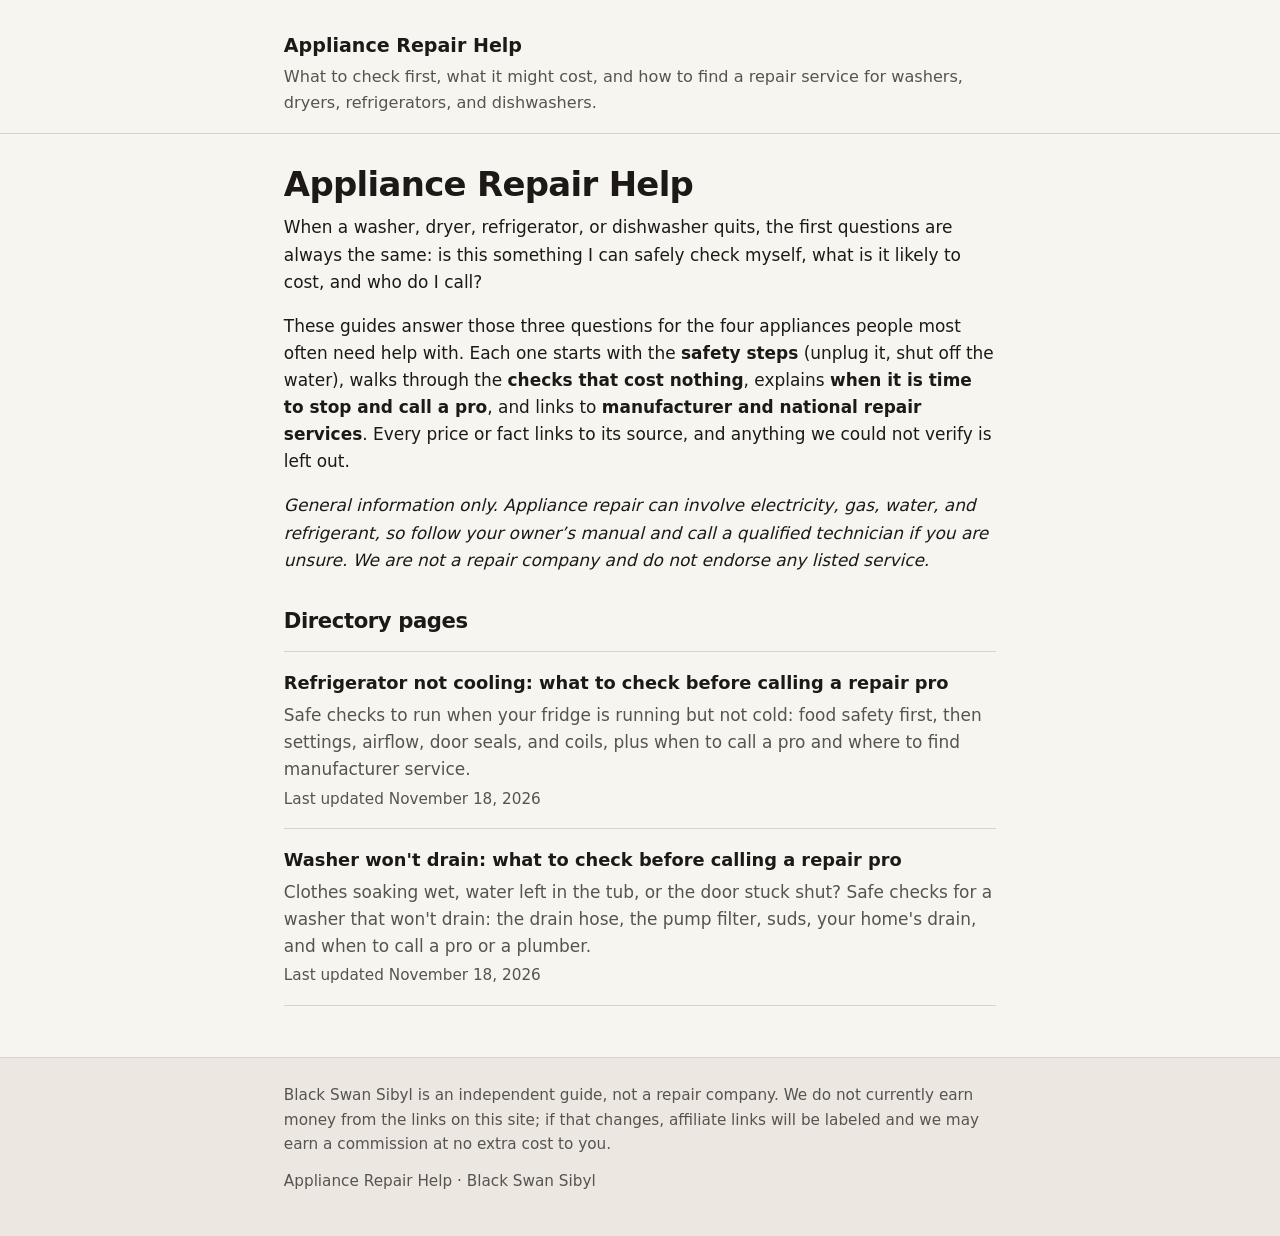
<file: index.html>
<!DOCTYPE html>
<html lang="en">
<head>
  <meta charset="utf-8">
  <meta name="viewport" content="width=device-width, initial-scale=1">
  <title>Appliance Repair Help</title>
  <meta name="description" content="Plain-English troubleshooting guides for washers, dryers, refrigerators, and dishwashers: safe checks you can do yourself, typical causes, when to call a pro, and where to find manufacturer and national repair services.">
  <link rel="canonical" href="https://appliance.christiejustice.com/">
  <link rel="stylesheet" href="/css/style.css">
</head>
<body>
  <a class="skip" href="#main">Skip to content</a>
  <header class="site">
    <div class="wrap">
      <a class="site-name" href="/">Appliance Repair Help</a>
      <p class="tagline">What to check first, what it might cost, and how to find a repair service for washers, dryers, refrigerators, and dishwashers.</p>
    </div>
  </header>
  <main id="main">
    <div class="wrap">
      <h1>Appliance Repair Help</h1>
      <div class="prose">
<p>When a washer, dryer, refrigerator, or dishwasher quits, the first questions are always the same: is this something I can safely check myself, what is it likely to cost, and who do I call?</p>
<p>These guides answer those three questions for the four appliances people most often need help with. Each one starts with the <strong>safety steps</strong> (unplug it, shut off the water), walks through the <strong>checks that cost nothing</strong>, explains <strong>when it is time to stop and call a pro</strong>, and links to <strong>manufacturer and national repair services</strong>. Every price or fact links to its source, and anything we could not verify is left out.</p>
<p><em>General information only. Appliance repair can involve electricity, gas, water, and refrigerant, so follow your owner&rsquo;s manual and call a qualified technician if you are unsure. We are not a repair company and do not endorse any listed service.</em></p>
      </div>
      <h2>Directory pages</h2>
      <ul class="page-list">
        <li>
          <a class="title" href="/refrigerator-not-cooling-what-to-check-before-calling-a-repair-pro/">Refrigerator not cooling: what to check before calling a repair pro</a>
          <p class="desc">Safe checks to run when your fridge is running but not cold: food safety first, then settings, airflow, door seals, and coils, plus when to call a pro and where to find manufacturer service.</p>
          <p class="updated"><time datetime="2026-11-18">Last updated November 18, 2026</time></p>
        </li>
        <li>
          <a class="title" href="/washer-wont-drain-what-to-check-before-calling-a-repair-pro/">Washer won&#x27;t drain: what to check before calling a repair pro</a>
          <p class="desc">Clothes soaking wet, water left in the tub, or the door stuck shut? Safe checks for a washer that won&#x27;t drain: the drain hose, the pump filter, suds, your home&#x27;s drain, and when to call a pro or a plumber.</p>
          <p class="updated"><time datetime="2026-11-18">Last updated November 18, 2026</time></p>
        </li>
      </ul>
    </div>
  </main>
  <footer class="site">
    <div class="wrap">
      <p class="disclosure">Black Swan Sibyl is an independent guide, not a repair company. We do not currently earn money from the links on this site; if that changes, affiliate links will be labeled and we may earn a commission at no extra cost to you.</p>
      <p class="credit">Appliance Repair Help · Black Swan Sibyl</p>
    </div>
  </footer>
</body>
</html>
</file>
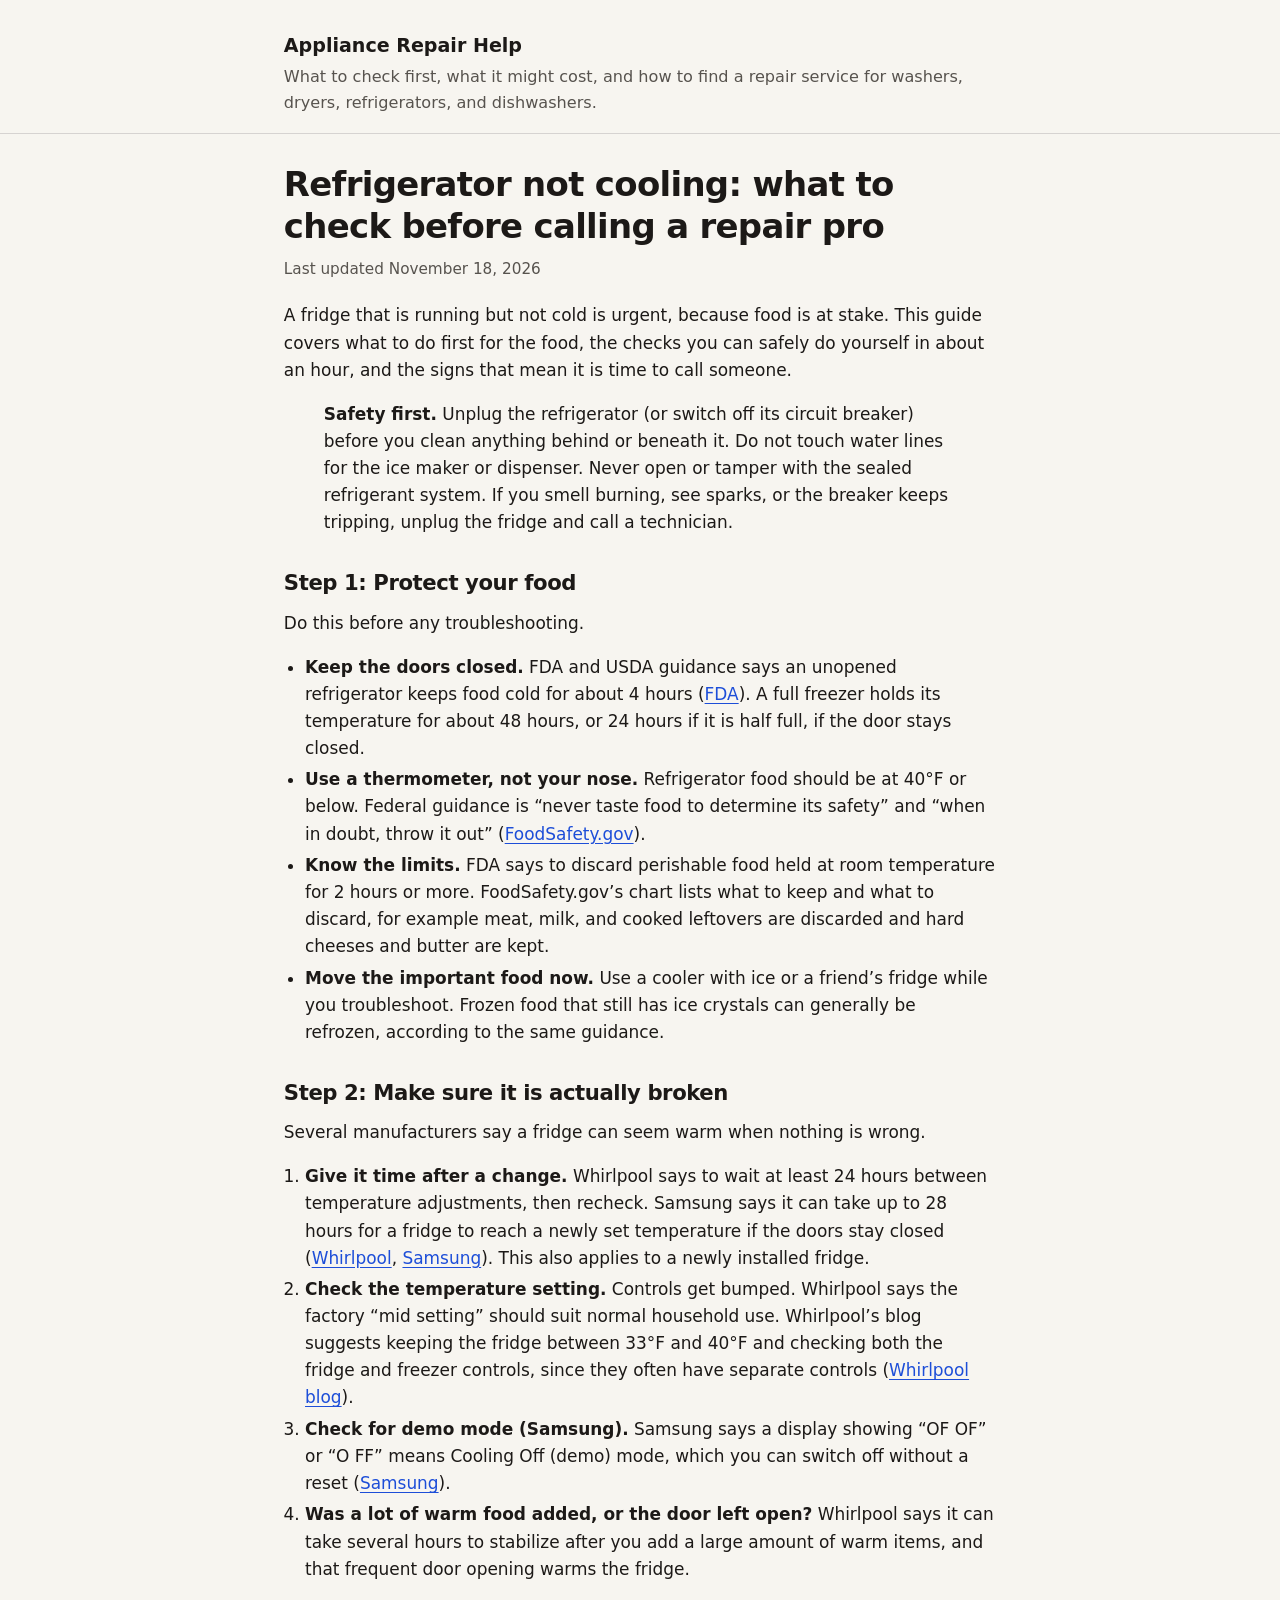
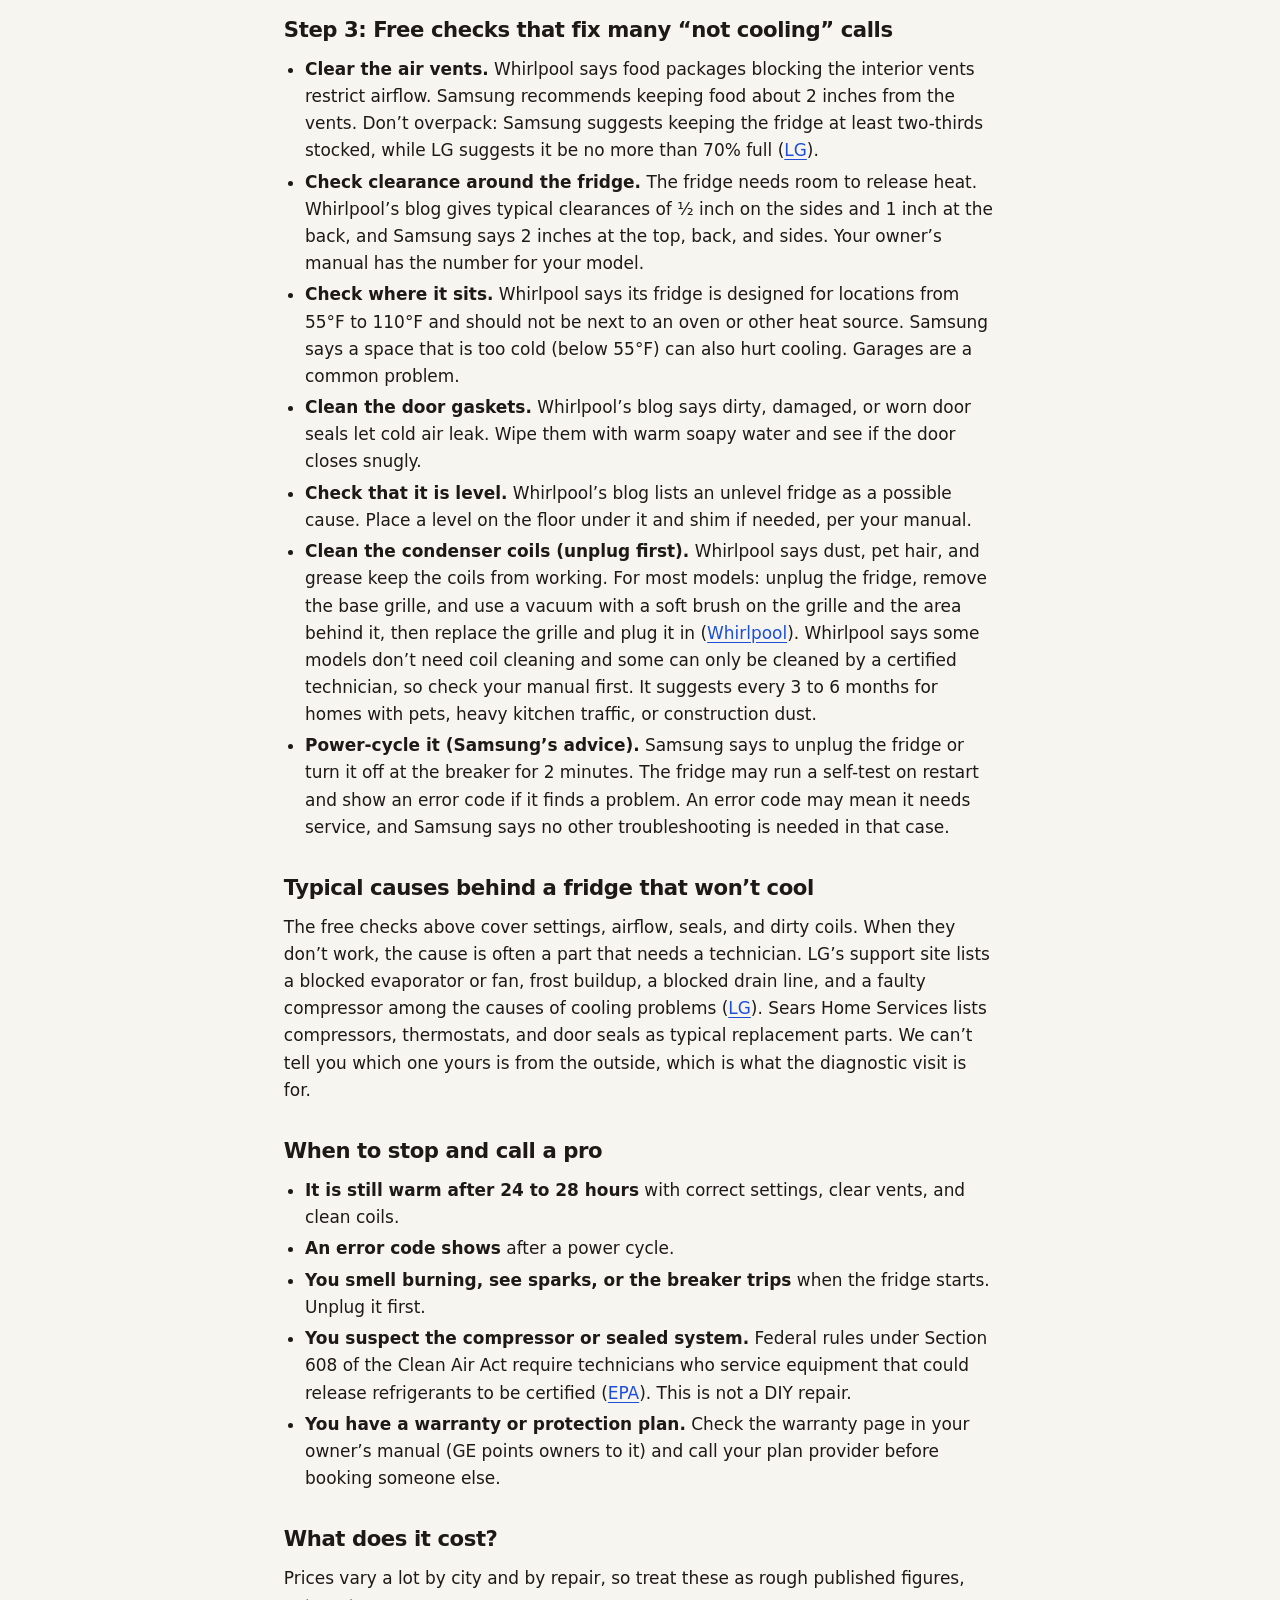
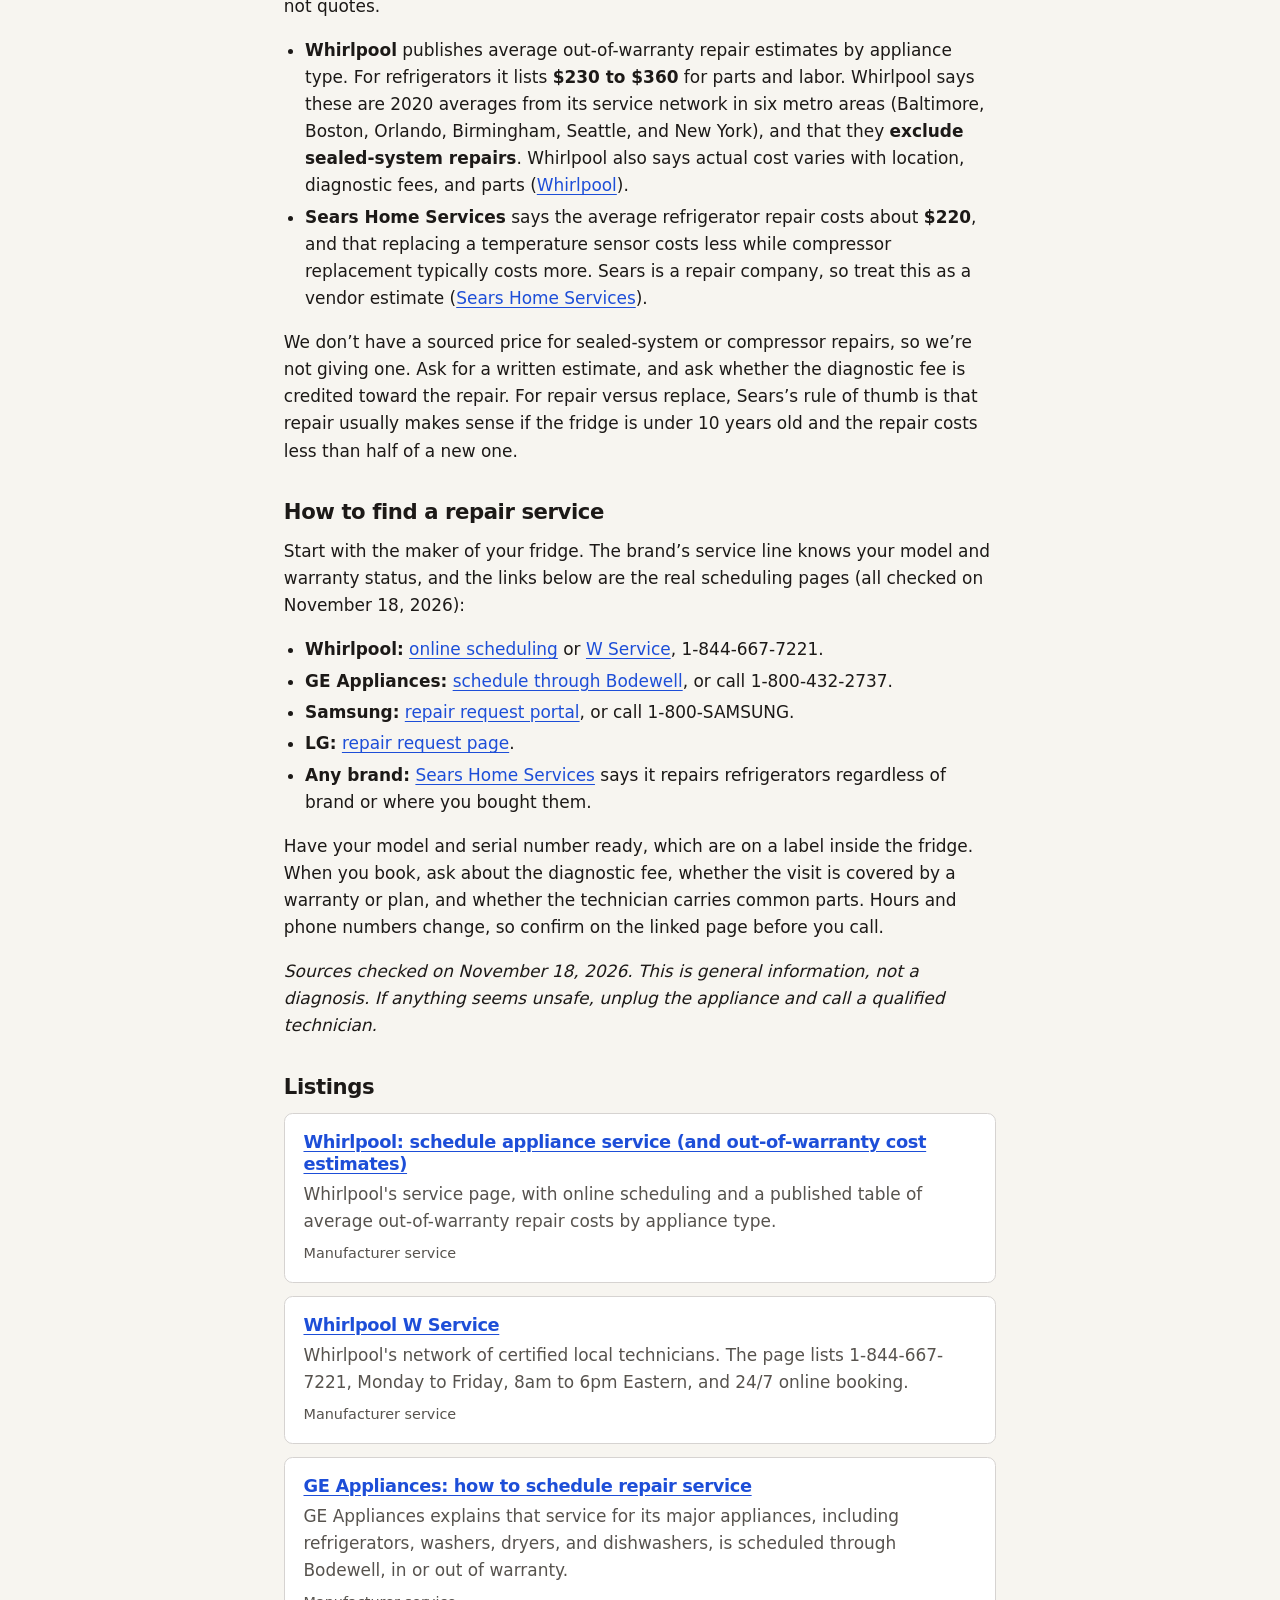
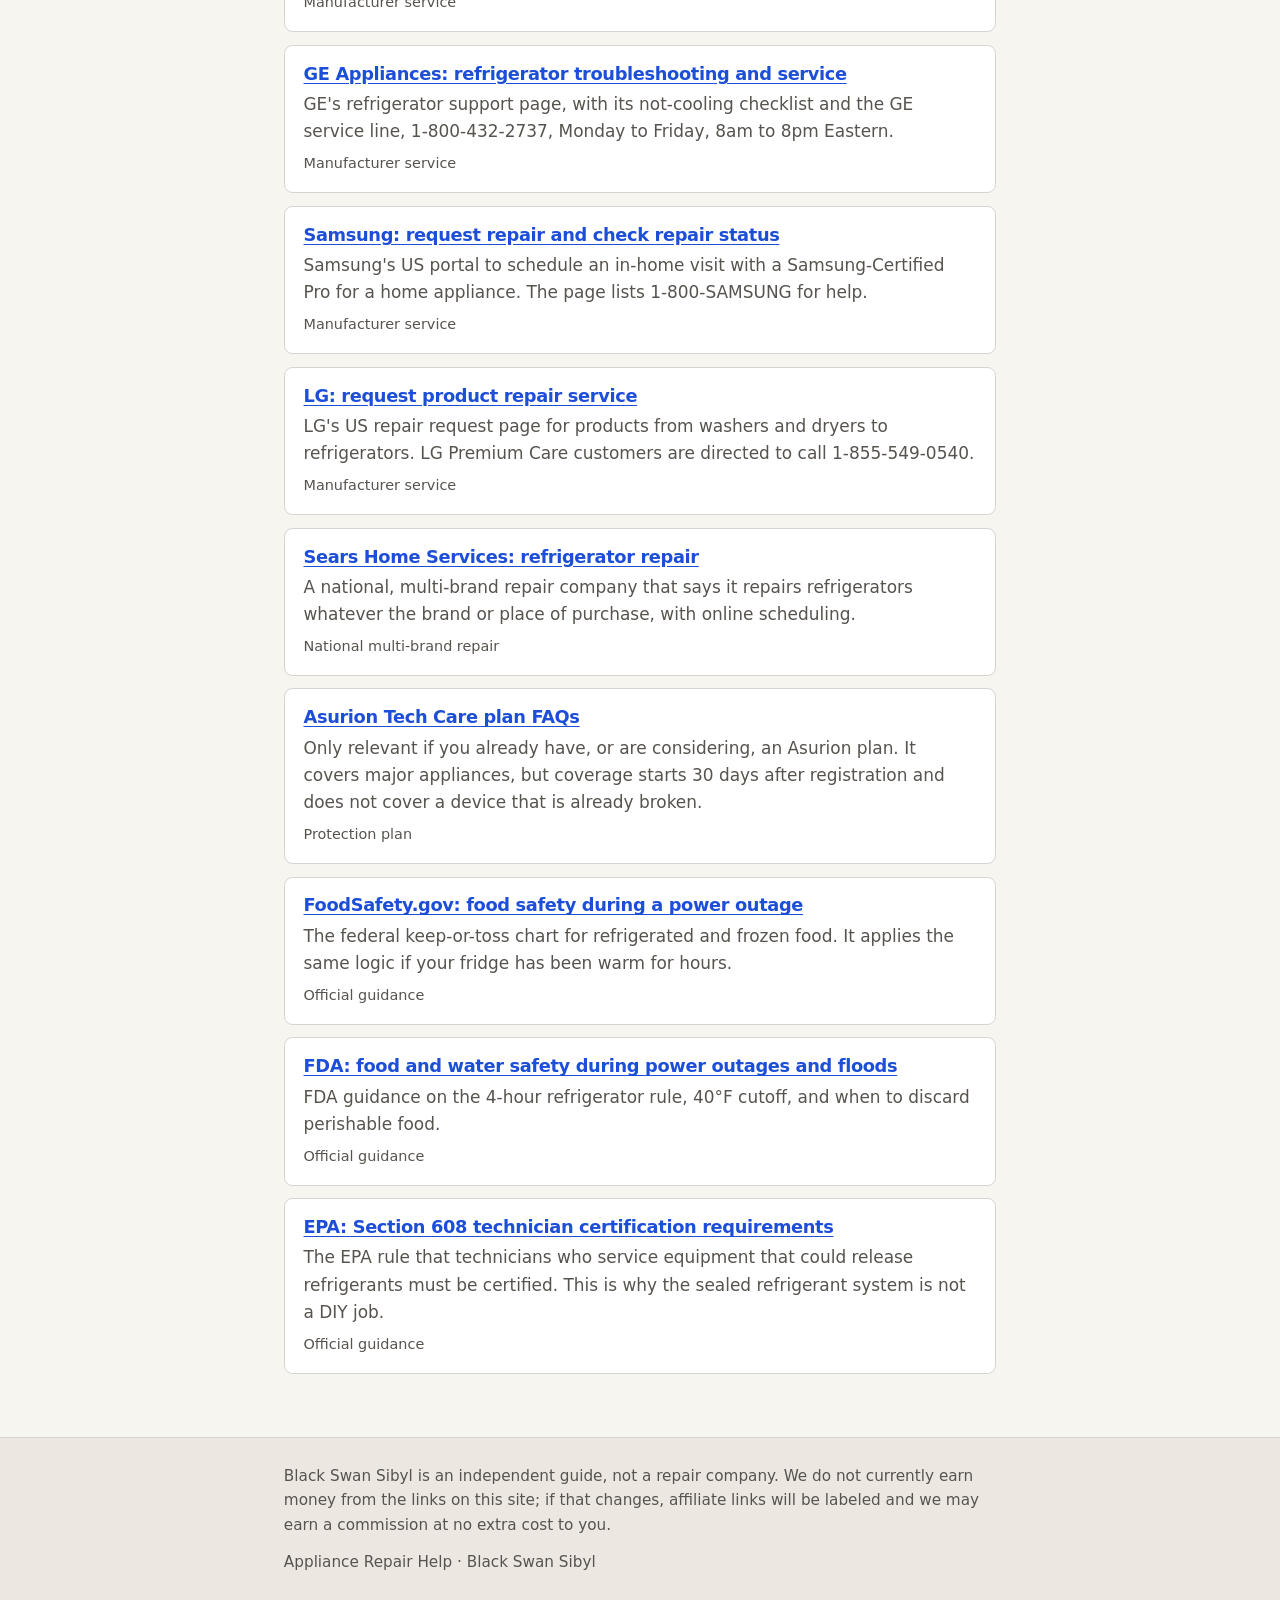
<file: refrigerator-not-cooling-what-to-check-before-calling-a-repair-pro/index.html>
<!DOCTYPE html>
<html lang="en">
<head>
  <meta charset="utf-8">
  <meta name="viewport" content="width=device-width, initial-scale=1">
  <title>Refrigerator not cooling: what to check before calling a repair pro · Appliance Repair Help</title>
  <meta name="description" content="Safe checks to run when your fridge is running but not cold: food safety first, then settings, airflow, door seals, and coils, plus when to call a pro and where to find manufacturer service.">
  <link rel="canonical" href="https://appliance.christiejustice.com/refrigerator-not-cooling-what-to-check-before-calling-a-repair-pro/">
  <link rel="stylesheet" href="/css/style.css">
</head>
<body>
  <a class="skip" href="#main">Skip to content</a>
  <header class="site">
    <div class="wrap">
      <a class="site-name" href="/">Appliance Repair Help</a>
      <p class="tagline">What to check first, what it might cost, and how to find a repair service for washers, dryers, refrigerators, and dishwashers.</p>
    </div>
  </header>
  <main id="main">
    <div class="wrap">
      <article>
        <h1>Refrigerator not cooling: what to check before calling a repair pro</h1>
        <p class="updated"><time datetime="2026-11-18">Last updated November 18, 2026</time></p>
      <div class="prose">
<p>A fridge that is running but not cold is urgent, because food is at stake. This guide covers what to do first for the food, the checks you can safely do yourself in about an hour, and the signs that mean it is time to call someone.</p>
<blockquote>
<p><strong>Safety first.</strong> Unplug the refrigerator (or switch off its circuit breaker) before you clean anything behind or beneath it. Do not touch water lines for the ice maker or dispenser. Never open or tamper with the sealed refrigerant system. If you smell burning, see sparks, or the breaker keeps tripping, unplug the fridge and call a technician.</p>
</blockquote>
<h2>Step 1: Protect your food</h2>
<p>Do this before any troubleshooting.</p>
<ul>
<li><strong>Keep the doors closed.</strong> FDA and USDA guidance says an unopened refrigerator keeps food cold for about 4 hours (<a href="https://www.fda.gov/food/buy-store-serve-safe-food/food-and-water-safety-during-power-outages-and-floods">FDA</a>). A full freezer holds its temperature for about 48 hours, or 24 hours if it is half full, if the door stays closed.</li>
<li><strong>Use a thermometer, not your nose.</strong> Refrigerator food should be at 40°F or below. Federal guidance is &ldquo;never taste food to determine its safety&rdquo; and &ldquo;when in doubt, throw it out&rdquo; (<a href="https://www.foodsafety.gov/food-safety-charts/food-safety-during-power-outage">FoodSafety.gov</a>).</li>
<li><strong>Know the limits.</strong> FDA says to discard perishable food held at room temperature for 2 hours or more. FoodSafety.gov&rsquo;s chart lists what to keep and what to discard, for example meat, milk, and cooked leftovers are discarded and hard cheeses and butter are kept.</li>
<li><strong>Move the important food now.</strong> Use a cooler with ice or a friend&rsquo;s fridge while you troubleshoot. Frozen food that still has ice crystals can generally be refrozen, according to the same guidance.</li>
</ul>
<h2>Step 2: Make sure it is actually broken</h2>
<p>Several manufacturers say a fridge can seem warm when nothing is wrong.</p>
<ol>
<li><strong>Give it time after a change.</strong> Whirlpool says to wait at least 24 hours between temperature adjustments, then recheck. Samsung says it can take up to 28 hours for a fridge to reach a newly set temperature if the doors stay closed (<a href="https://producthelp.whirlpool.com/Refrigeration/Full-Size_Refrigerators/All_Refrigerator/Operation/Temperature_Concerns/Not_Cooling">Whirlpool</a>, <a href="https://www.samsung.com/us/support/troubleshoot/TSG10003479/">Samsung</a>). This also applies to a newly installed fridge.</li>
<li><strong>Check the temperature setting.</strong> Controls get bumped. Whirlpool says the factory &ldquo;mid setting&rdquo; should suit normal household use. Whirlpool&rsquo;s blog suggests keeping the fridge between 33°F and 40°F and checking both the fridge and freezer controls, since they often have separate controls (<a href="https://www.whirlpool.com/blog/kitchen/why-is-my-refrigerator-not-cooling.html">Whirlpool blog</a>).</li>
<li><strong>Check for demo mode (Samsung).</strong> Samsung says a display showing &ldquo;OF OF&rdquo; or &ldquo;O FF&rdquo; means Cooling Off (demo) mode, which you can switch off without a reset (<a href="https://www.samsung.com/us/support/answer/ANS10006926/">Samsung</a>).</li>
<li><strong>Was a lot of warm food added, or the door left open?</strong> Whirlpool says it can take several hours to stabilize after you add a large amount of warm items, and that frequent door opening warms the fridge.</li>
</ol>
<h2>Step 3: Free checks that fix many &ldquo;not cooling&rdquo; calls</h2>
<ul>
<li><strong>Clear the air vents.</strong> Whirlpool says food packages blocking the interior vents restrict airflow. Samsung recommends keeping food about 2 inches from the vents. Don&rsquo;t overpack: Samsung suggests keeping the fridge at least two-thirds stocked, while LG suggests it be no more than 70% full (<a href="https://www.lg.com/us/support/help-library/if-your-lg-refrigerator-is-not-cold-enough--20155457094933">LG</a>).</li>
<li><strong>Check clearance around the fridge.</strong> The fridge needs room to release heat. Whirlpool&rsquo;s blog gives typical clearances of ½ inch on the sides and 1 inch at the back, and Samsung says 2 inches at the top, back, and sides. Your owner&rsquo;s manual has the number for your model.</li>
<li><strong>Check where it sits.</strong> Whirlpool says its fridge is designed for locations from 55°F to 110°F and should not be next to an oven or other heat source. Samsung says a space that is too cold (below 55°F) can also hurt cooling. Garages are a common problem.</li>
<li><strong>Clean the door gaskets.</strong> Whirlpool&rsquo;s blog says dirty, damaged, or worn door seals let cold air leak. Wipe them with warm soapy water and see if the door closes snugly.</li>
<li><strong>Check that it is level.</strong> Whirlpool&rsquo;s blog lists an unlevel fridge as a possible cause. Place a level on the floor under it and shim if needed, per your manual.</li>
<li><strong>Clean the condenser coils (unplug first).</strong> Whirlpool says dust, pet hair, and grease keep the coils from working. For most models: unplug the fridge, remove the base grille, and use a vacuum with a soft brush on the grille and the area behind it, then replace the grille and plug it in (<a href="https://producthelp.whirlpool.com/Refrigeration/Full-Size_Refrigerators/Product_Info/Cleaning_and_Care/How_and_When_to_Safely_Clean_the_Condenser_Coils">Whirlpool</a>). Whirlpool says some models don&rsquo;t need coil cleaning and some can only be cleaned by a certified technician, so check your manual first. It suggests every 3 to 6 months for homes with pets, heavy kitchen traffic, or construction dust.</li>
<li><strong>Power-cycle it (Samsung&rsquo;s advice).</strong> Samsung says to unplug the fridge or turn it off at the breaker for 2 minutes. The fridge may run a self-test on restart and show an error code if it finds a problem. An error code may mean it needs service, and Samsung says no other troubleshooting is needed in that case.</li>
</ul>
<h2>Typical causes behind a fridge that won&rsquo;t cool</h2>
<p>The free checks above cover settings, airflow, seals, and dirty coils. When they don&rsquo;t work, the cause is often a part that needs a technician. LG&rsquo;s support site lists a blocked evaporator or fan, frost buildup, a blocked drain line, and a faulty compressor among the causes of cooling problems (<a href="https://www.lg.com/in/support/product-support/troubleshoot/help-library/cs-CT52006627-20155295251040/">LG</a>). Sears Home Services lists compressors, thermostats, and door seals as typical replacement parts. We can&rsquo;t tell you which one yours is from the outside, which is what the diagnostic visit is for.</p>
<h2>When to stop and call a pro</h2>
<ul>
<li><strong>It is still warm after 24 to 28 hours</strong> with correct settings, clear vents, and clean coils.</li>
<li><strong>An error code shows</strong> after a power cycle.</li>
<li><strong>You smell burning, see sparks, or the breaker trips</strong> when the fridge starts. Unplug it first.</li>
<li><strong>You suspect the compressor or sealed system.</strong> Federal rules under Section 608 of the Clean Air Act require technicians who service equipment that could release refrigerants to be certified (<a href="https://www.epa.gov/section608/section-608-technician-certification-requirements">EPA</a>). This is not a DIY repair.</li>
<li><strong>You have a warranty or protection plan.</strong> Check the warranty page in your owner&rsquo;s manual (GE points owners to it) and call your plan provider before booking someone else.</li>
</ul>
<h2>What does it cost?</h2>
<p>Prices vary a lot by city and by repair, so treat these as rough published figures, not quotes.</p>
<ul>
<li><strong>Whirlpool</strong> publishes average out-of-warranty repair estimates by appliance type. For refrigerators it lists <strong>$230 to $360</strong> for parts and labor. Whirlpool says these are 2020 averages from its service network in six metro areas (Baltimore, Boston, Orlando, Birmingham, Seattle, and New York), and that they <strong>exclude sealed-system repairs</strong>. Whirlpool also says actual cost varies with location, diagnostic fees, and parts (<a href="https://www.whirlpool.com/repair/service.html">Whirlpool</a>).</li>
<li><strong>Sears Home Services</strong> says the average refrigerator repair costs about <strong>$220</strong>, and that replacing a temperature sensor costs less while compressor replacement typically costs more. Sears is a repair company, so treat this as a vendor estimate (<a href="https://www.searshomeservices.com/repair/refrigerator-repair-service">Sears Home Services</a>).</li>
</ul>
<p>We don&rsquo;t have a sourced price for sealed-system or compressor repairs, so we&rsquo;re not giving one. Ask for a written estimate, and ask whether the diagnostic fee is credited toward the repair. For repair versus replace, Sears&rsquo;s rule of thumb is that repair usually makes sense if the fridge is under 10 years old and the repair costs less than half of a new one.</p>
<h2>How to find a repair service</h2>
<p>Start with the maker of your fridge. The brand&rsquo;s service line knows your model and warranty status, and the links below are the real scheduling pages (all checked on November 18, 2026):</p>
<ul>
<li><strong>Whirlpool:</strong> <a href="https://www.whirlpool.com/repair/service.html">online scheduling</a> or <a href="https://service.whirlpool.com/">W Service</a>, 1-844-667-7221.</li>
<li><strong>GE Appliances:</strong> <a href="https://products.geappliances.com/appliance/gea-support-search-content?contentId=16875">schedule through Bodewell</a>, or call 1-800-432-2737.</li>
<li><strong>Samsung:</strong> <a href="https://www.samsung.com/us/support/service/">repair request portal</a>, or call 1-800-SAMSUNG.</li>
<li><strong>LG:</strong> <a href="https://www.lg.com/us/support/repair-service/schedule-repair">repair request page</a>.</li>
<li><strong>Any brand:</strong> <a href="https://www.searshomeservices.com/repair/refrigerator-repair-service">Sears Home Services</a> says it repairs refrigerators regardless of brand or where you bought them.</li>
</ul>
<p>Have your model and serial number ready, which are on a label inside the fridge. When you book, ask about the diagnostic fee, whether the visit is covered by a warranty or plan, and whether the technician carries common parts. Hours and phone numbers change, so confirm on the linked page before you call.</p>
<p><em>Sources checked on November 18, 2026. This is general information, not a diagnosis. If anything seems unsafe, unplug the appliance and call a qualified technician.</em></p>
      </div>
      <section class="listings" aria-labelledby="listings-heading">
        <h2 id="listings-heading">Listings</h2>
        <ul class="listings">
        <li class="listing">
          <h3><a href="https://www.whirlpool.com/repair/service.html" rel="noopener noreferrer" target="_blank">Whirlpool: schedule appliance service (and out-of-warranty cost estimates)</a></h3>
          <p>Whirlpool&#x27;s service page, with online scheduling and a published table of average out-of-warranty repair costs by appliance type.</p>
          <p class="meta">Manufacturer service</p>
        </li>
        <li class="listing">
          <h3><a href="https://service.whirlpool.com/" rel="noopener noreferrer" target="_blank">Whirlpool W Service</a></h3>
          <p>Whirlpool&#x27;s network of certified local technicians. The page lists 1-844-667-7221, Monday to Friday, 8am to 6pm Eastern, and 24/7 online booking.</p>
          <p class="meta">Manufacturer service</p>
        </li>
        <li class="listing">
          <h3><a href="https://products.geappliances.com/appliance/gea-support-search-content?contentId=16875" rel="noopener noreferrer" target="_blank">GE Appliances: how to schedule repair service</a></h3>
          <p>GE Appliances explains that service for its major appliances, including refrigerators, washers, dryers, and dishwashers, is scheduled through Bodewell, in or out of warranty.</p>
          <p class="meta">Manufacturer service</p>
        </li>
        <li class="listing">
          <h3><a href="https://www.geappliances.com/ge/service-and-support/refrigerators-freezers.htm" rel="noopener noreferrer" target="_blank">GE Appliances: refrigerator troubleshooting and service</a></h3>
          <p>GE&#x27;s refrigerator support page, with its not-cooling checklist and the GE service line, 1-800-432-2737, Monday to Friday, 8am to 8pm Eastern.</p>
          <p class="meta">Manufacturer service</p>
        </li>
        <li class="listing">
          <h3><a href="https://www.samsung.com/us/support/service/" rel="noopener noreferrer" target="_blank">Samsung: request repair and check repair status</a></h3>
          <p>Samsung&#x27;s US portal to schedule an in-home visit with a Samsung-Certified Pro for a home appliance. The page lists 1-800-SAMSUNG for help.</p>
          <p class="meta">Manufacturer service</p>
        </li>
        <li class="listing">
          <h3><a href="https://www.lg.com/us/support/repair-service/schedule-repair" rel="noopener noreferrer" target="_blank">LG: request product repair service</a></h3>
          <p>LG&#x27;s US repair request page for products from washers and dryers to refrigerators. LG Premium Care customers are directed to call 1-855-549-0540.</p>
          <p class="meta">Manufacturer service</p>
        </li>
        <li class="listing">
          <h3><a href="https://www.searshomeservices.com/repair/refrigerator-repair-service" rel="noopener noreferrer" target="_blank">Sears Home Services: refrigerator repair</a></h3>
          <p>A national, multi-brand repair company that says it repairs refrigerators whatever the brand or place of purchase, with online scheduling.</p>
          <p class="meta">National multi-brand repair</p>
        </li>
        <li class="listing">
          <h3><a href="https://www.asurion.com/techcare/faq/" rel="noopener noreferrer" target="_blank">Asurion Tech Care plan FAQs</a></h3>
          <p>Only relevant if you already have, or are considering, an Asurion plan. It covers major appliances, but coverage starts 30 days after registration and does not cover a device that is already broken.</p>
          <p class="meta">Protection plan</p>
        </li>
        <li class="listing">
          <h3><a href="https://www.foodsafety.gov/food-safety-charts/food-safety-during-power-outage" rel="noopener noreferrer" target="_blank">FoodSafety.gov: food safety during a power outage</a></h3>
          <p>The federal keep-or-toss chart for refrigerated and frozen food. It applies the same logic if your fridge has been warm for hours.</p>
          <p class="meta">Official guidance</p>
        </li>
        <li class="listing">
          <h3><a href="https://www.fda.gov/food/buy-store-serve-safe-food/food-and-water-safety-during-power-outages-and-floods" rel="noopener noreferrer" target="_blank">FDA: food and water safety during power outages and floods</a></h3>
          <p>FDA guidance on the 4-hour refrigerator rule, 40°F cutoff, and when to discard perishable food.</p>
          <p class="meta">Official guidance</p>
        </li>
        <li class="listing">
          <h3><a href="https://www.epa.gov/section608/section-608-technician-certification-requirements" rel="noopener noreferrer" target="_blank">EPA: Section 608 technician certification requirements</a></h3>
          <p>The EPA rule that technicians who service equipment that could release refrigerants must be certified. This is why the sealed refrigerant system is not a DIY job.</p>
          <p class="meta">Official guidance</p>
        </li>
        </ul>
      </section>
      </article>
    </div>
  </main>
  <footer class="site">
    <div class="wrap">
      <p class="disclosure">Black Swan Sibyl is an independent guide, not a repair company. We do not currently earn money from the links on this site; if that changes, affiliate links will be labeled and we may earn a commission at no extra cost to you.</p>
      <p class="credit">Appliance Repair Help · Black Swan Sibyl</p>
    </div>
  </footer>
</body>
</html>
</file>
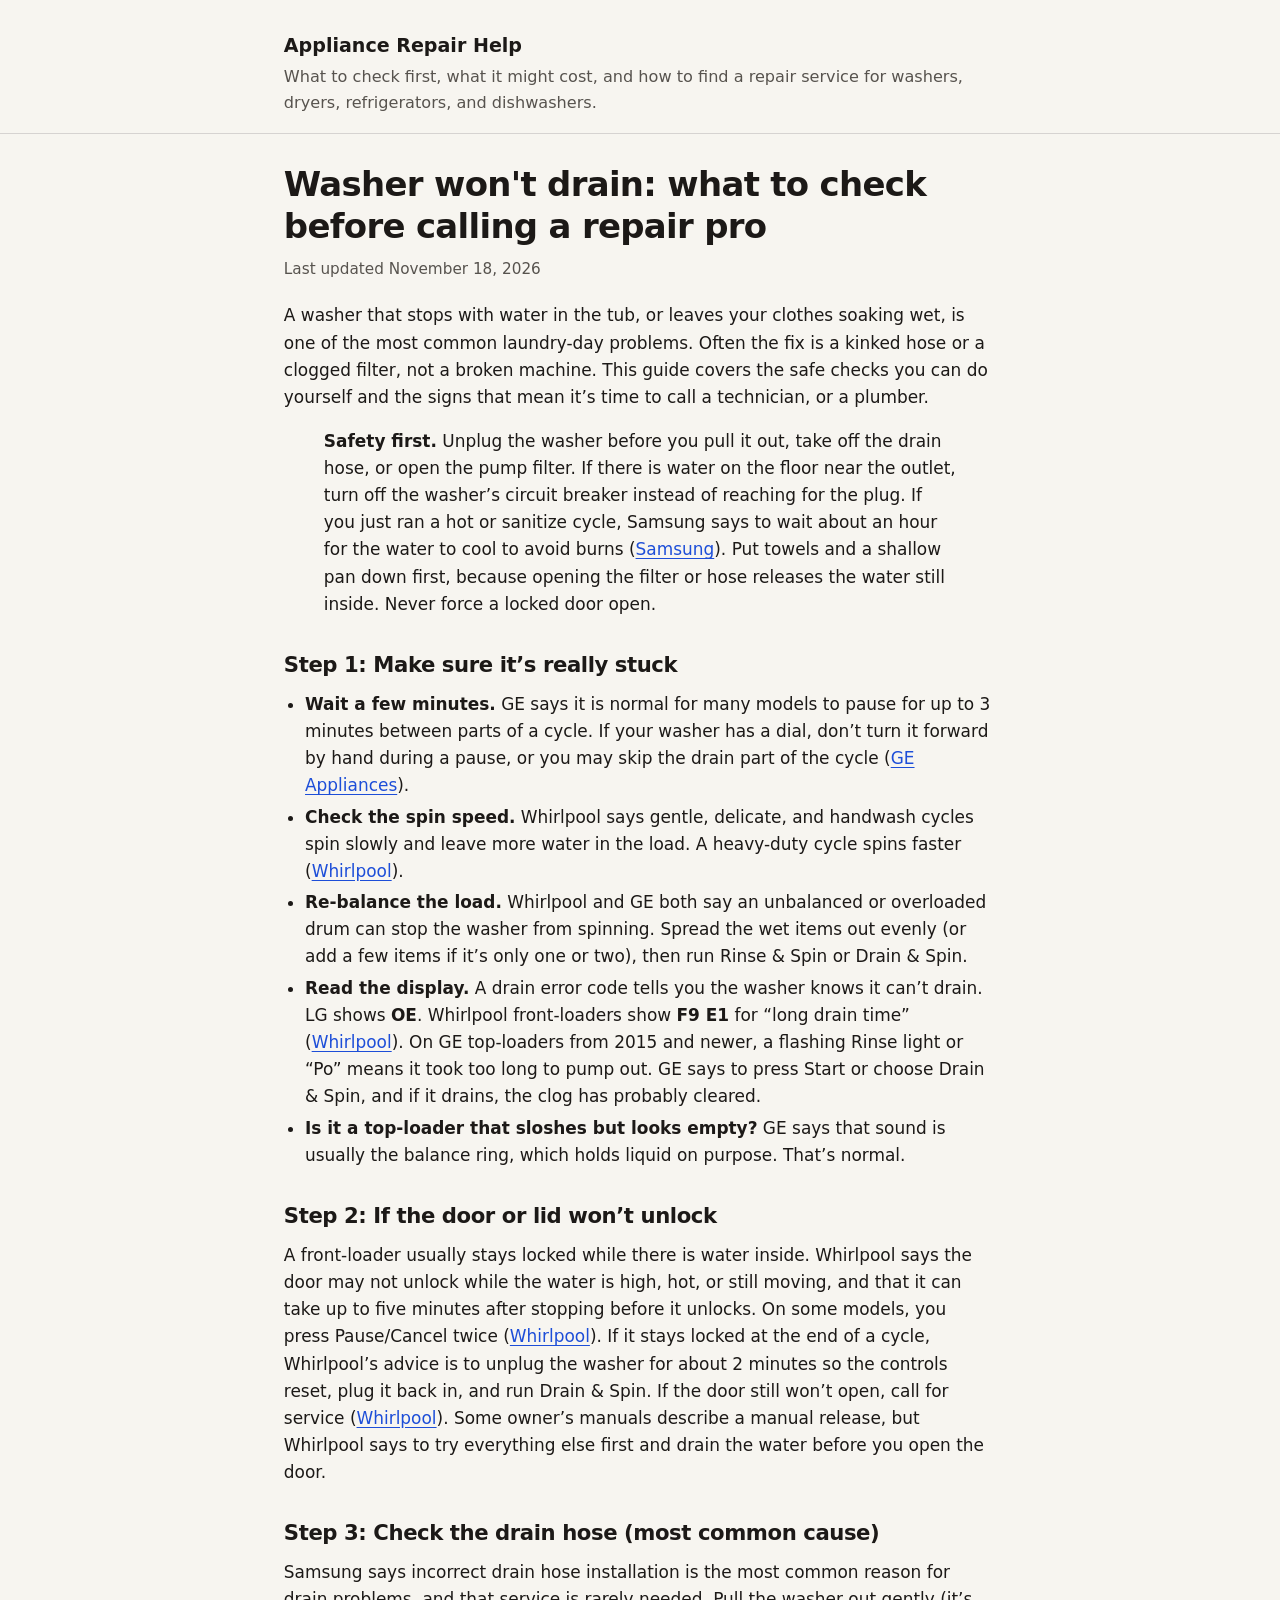
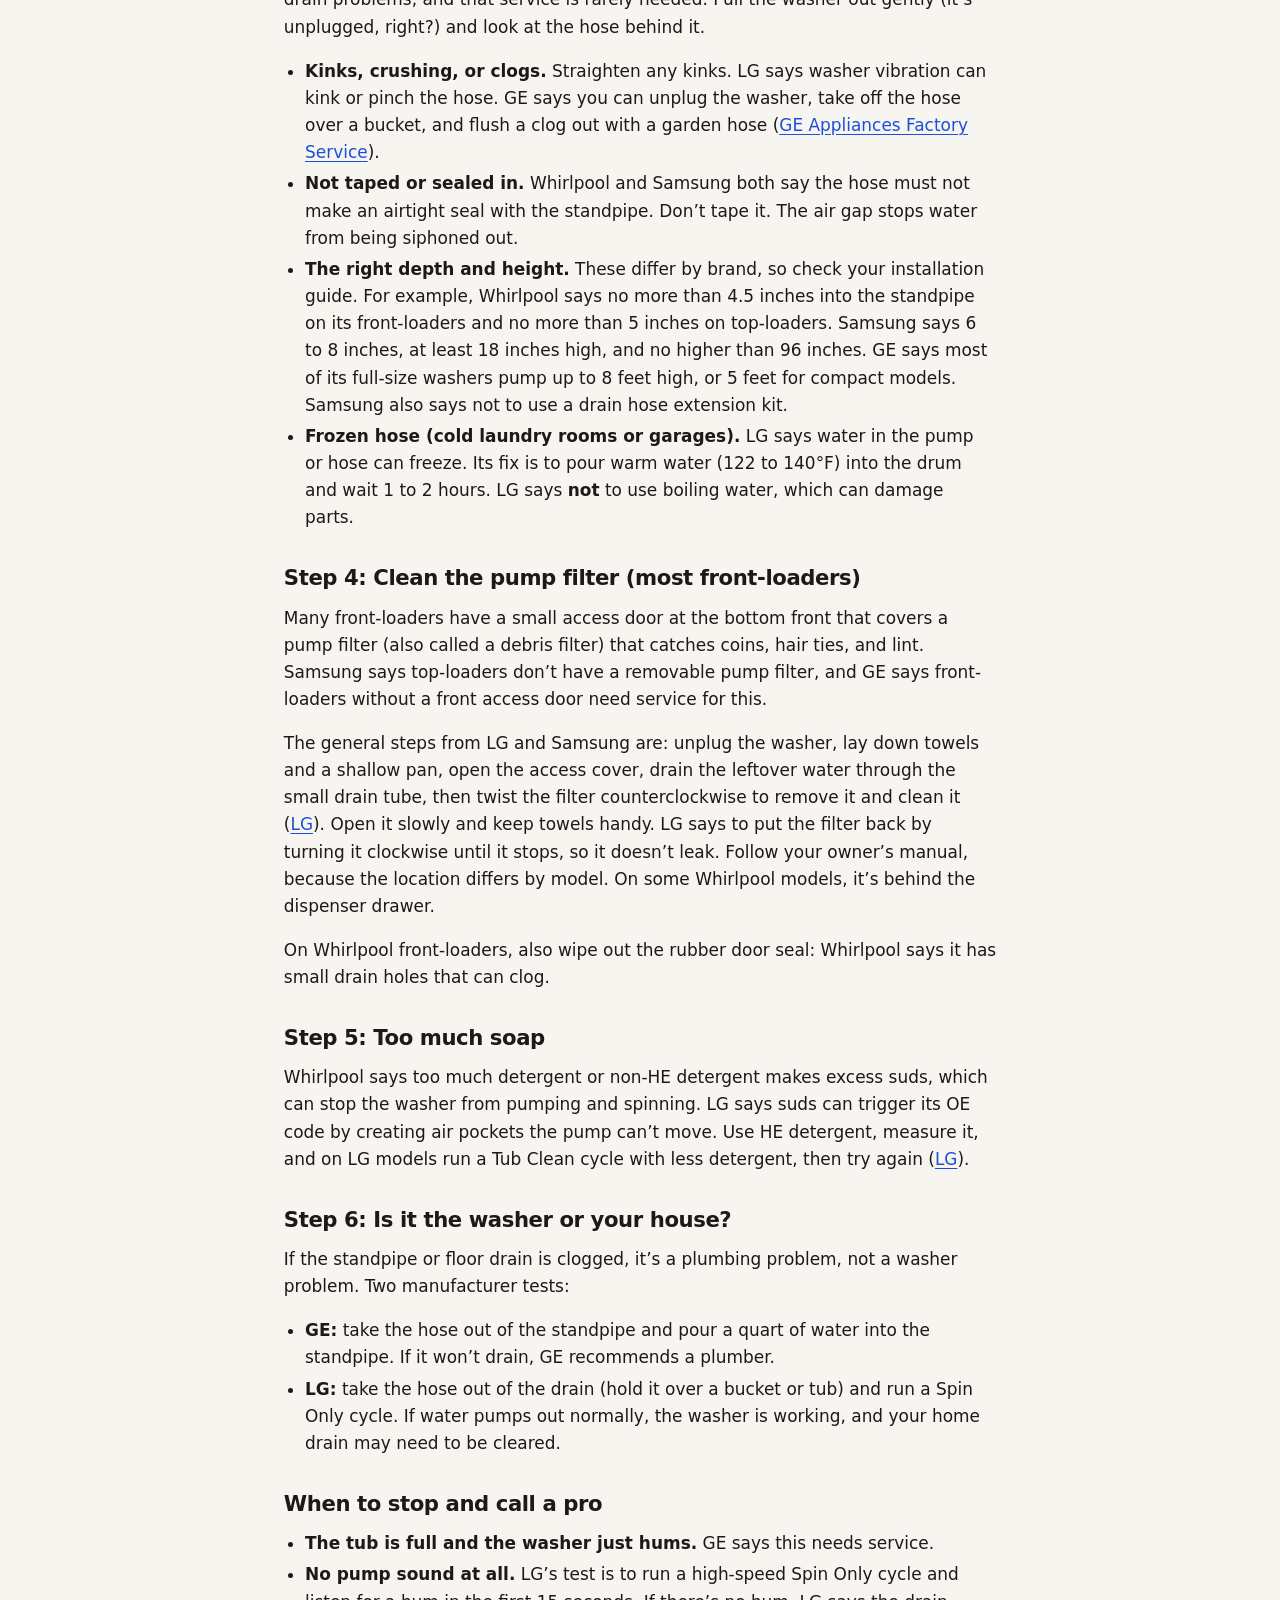
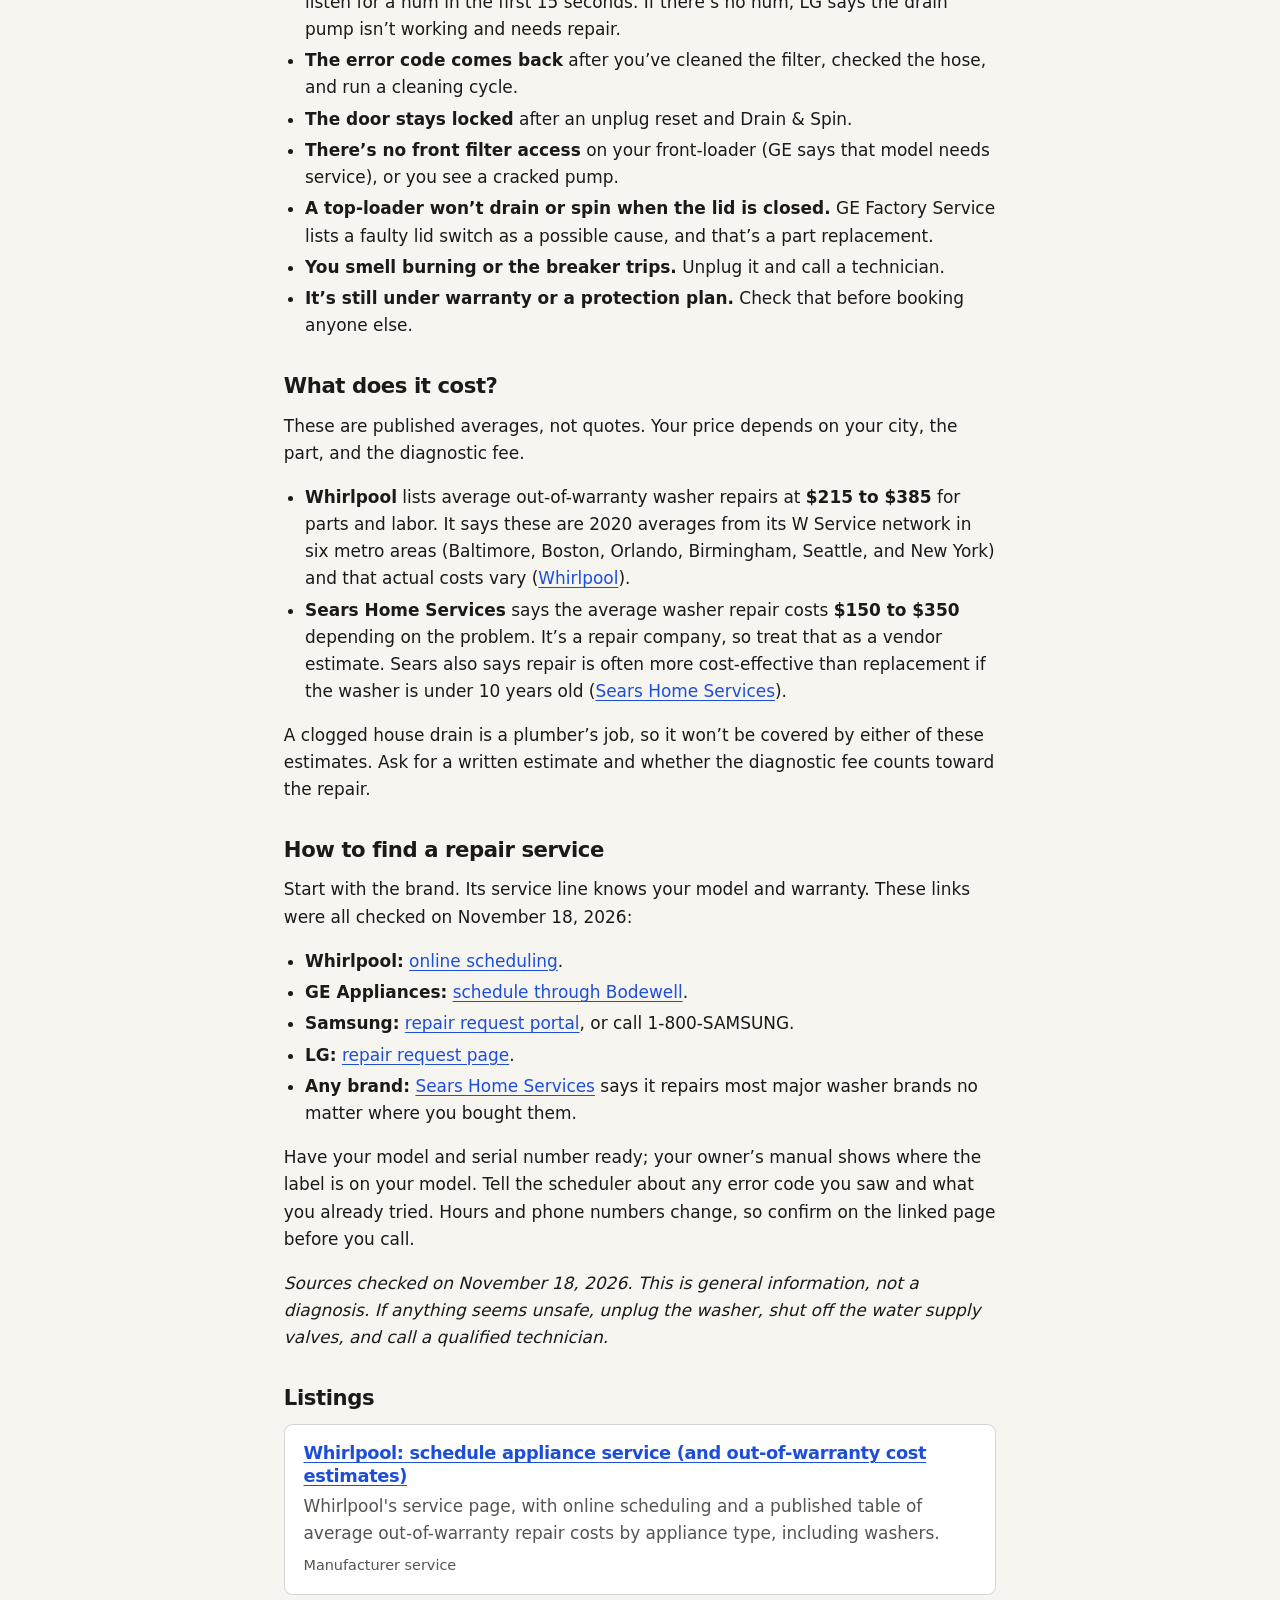
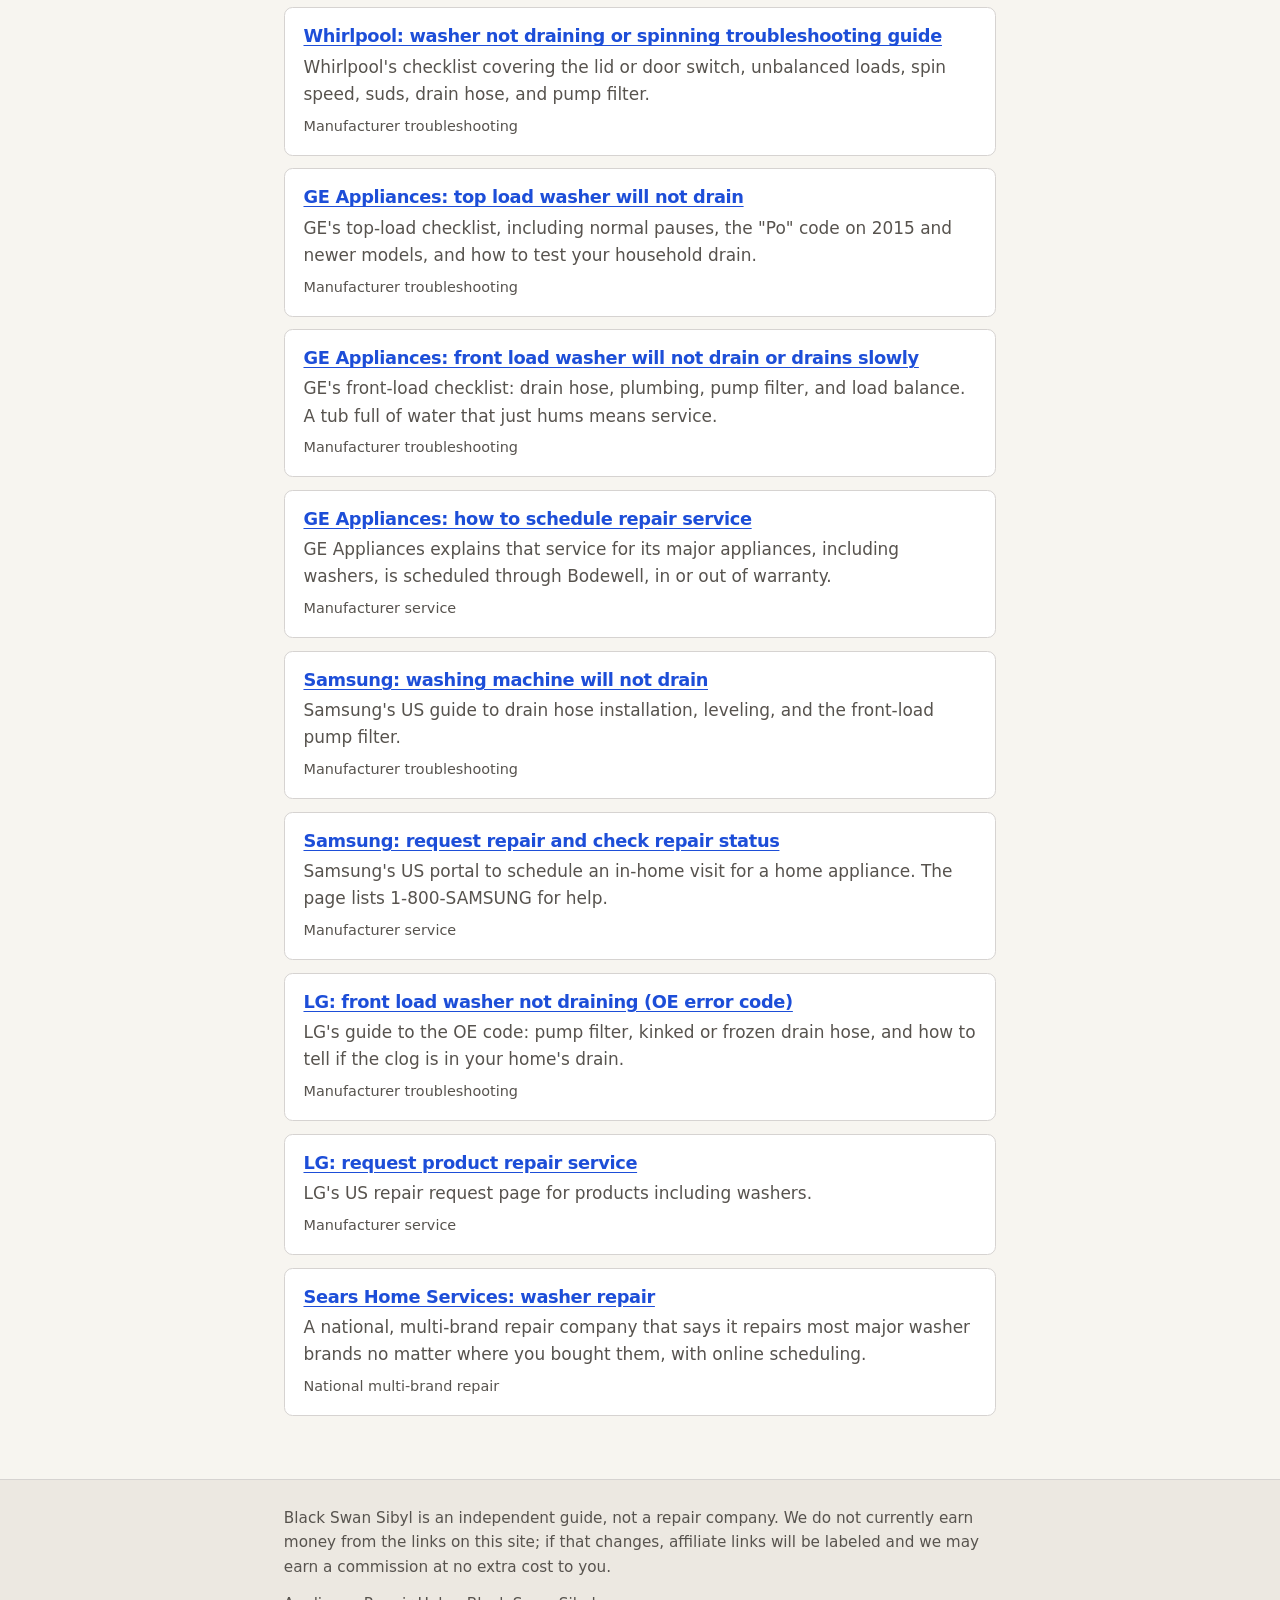
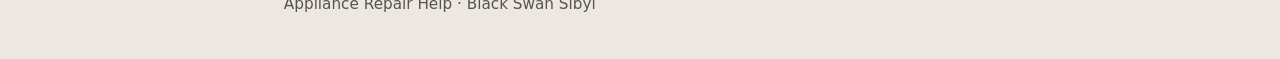
<file: washer-wont-drain-what-to-check-before-calling-a-repair-pro/index.html>
<!DOCTYPE html>
<html lang="en">
<head>
  <meta charset="utf-8">
  <meta name="viewport" content="width=device-width, initial-scale=1">
  <title>Washer won&#x27;t drain: what to check before calling a repair pro · Appliance Repair Help</title>
  <meta name="description" content="Clothes soaking wet, water left in the tub, or the door stuck shut? Safe checks for a washer that won&#x27;t drain: the drain hose, the pump filter, suds, your home&#x27;s drain, and when to call a pro or a plumber.">
  <link rel="canonical" href="https://appliance.christiejustice.com/washer-wont-drain-what-to-check-before-calling-a-repair-pro/">
  <link rel="stylesheet" href="/css/style.css">
</head>
<body>
  <a class="skip" href="#main">Skip to content</a>
  <header class="site">
    <div class="wrap">
      <a class="site-name" href="/">Appliance Repair Help</a>
      <p class="tagline">What to check first, what it might cost, and how to find a repair service for washers, dryers, refrigerators, and dishwashers.</p>
    </div>
  </header>
  <main id="main">
    <div class="wrap">
      <article>
        <h1>Washer won&#x27;t drain: what to check before calling a repair pro</h1>
        <p class="updated"><time datetime="2026-11-18">Last updated November 18, 2026</time></p>
      <div class="prose">
<p>A washer that stops with water in the tub, or leaves your clothes soaking wet, is one of the most common laundry-day problems. Often the fix is a kinked hose or a clogged filter, not a broken machine. This guide covers the safe checks you can do yourself and the signs that mean it&rsquo;s time to call a technician, or a plumber.</p>
<blockquote>
<p><strong>Safety first.</strong> Unplug the washer before you pull it out, take off the drain hose, or open the pump filter. If there is water on the floor near the outlet, turn off the washer&rsquo;s circuit breaker instead of reaching for the plug. If you just ran a hot or sanitize cycle, Samsung says to wait about an hour for the water to cool to avoid burns (<a href="https://www.samsung.com/us/support/troubleshoot/TSG10007110/">Samsung</a>). Put towels and a shallow pan down first, because opening the filter or hose releases the water still inside. Never force a locked door open.</p>
</blockquote>
<h2>Step 1: Make sure it&rsquo;s really stuck</h2>
<ul>
<li><strong>Wait a few minutes.</strong> GE says it is normal for many models to pause for up to 3 minutes between parts of a cycle. If your washer has a dial, don&rsquo;t turn it forward by hand during a pause, or you may skip the drain part of the cycle (<a href="https://products.geappliances.com/appliance/gea-support-search-content?contentId=23080">GE Appliances</a>).</li>
<li><strong>Check the spin speed.</strong> Whirlpool says gentle, delicate, and handwash cycles spin slowly and leave more water in the load. A heavy-duty cycle spins faster (<a href="https://producthelp.whirlpool.com/Laundry/Washers/Product_Info/Washer_Product_Assistance/Washer_Not_Draining_or_Spinning%3F_Troubleshooting_Guide">Whirlpool</a>).</li>
<li><strong>Re-balance the load.</strong> Whirlpool and GE both say an unbalanced or overloaded drum can stop the washer from spinning. Spread the wet items out evenly (or add a few items if it&rsquo;s only one or two), then run Rinse &amp; Spin or Drain &amp; Spin.</li>
<li><strong>Read the display.</strong> A drain error code tells you the washer knows it can&rsquo;t drain. LG shows <strong>OE</strong>. Whirlpool front-loaders show <strong>F9 E1</strong> for &ldquo;long drain time&rdquo; (<a href="https://producthelp.whirlpool.com/Laundry/Washers/Front_Load_Washers/Error_Codes/%22F%22_Error_Codes/F9_E1_-_Front_Load_Washer">Whirlpool</a>). On GE top-loaders from 2015 and newer, a flashing Rinse light or &ldquo;Po&rdquo; means it took too long to pump out. GE says to press Start or choose Drain &amp; Spin, and if it drains, the clog has probably cleared.</li>
<li><strong>Is it a top-loader that sloshes but looks empty?</strong> GE says that sound is usually the balance ring, which holds liquid on purpose. That&rsquo;s normal.</li>
</ul>
<h2>Step 2: If the door or lid won&rsquo;t unlock</h2>
<p>A front-loader usually stays locked while there is water inside. Whirlpool says the door may not unlock while the water is high, hot, or still moving, and that it can take up to five minutes after stopping before it unlocks. On some models, you press Pause/Cancel twice (<a href="https://producthelp.whirlpool.com/Laundry/Washers/Product_Info/Washer_Product_Assistance/Front_Load_Washer_Door_Will_Not_Open">Whirlpool</a>). If it stays locked at the end of a cycle, Whirlpool&rsquo;s advice is to unplug the washer for about 2 minutes so the controls reset, plug it back in, and run Drain &amp; Spin. If the door still won&rsquo;t open, call for service (<a href="https://producthelp.whirlpool.com/Laundry/Washers/Front_Load_Washers/Door_Issues/Door_Will_Not_Lock_or_Unlock_-_Front_Load_Washer">Whirlpool</a>). Some owner&rsquo;s manuals describe a manual release, but Whirlpool says to try everything else first and drain the water before you open the door.</p>
<h2>Step 3: Check the drain hose (most common cause)</h2>
<p>Samsung says incorrect drain hose installation is the most common reason for drain problems, and that service is rarely needed. Pull the washer out gently (it&rsquo;s unplugged, right?) and look at the hose behind it.</p>
<ul>
<li><strong>Kinks, crushing, or clogs.</strong> Straighten any kinks. LG says washer vibration can kink or pinch the hose. GE says you can unplug the washer, take off the hose over a bucket, and flush a clog out with a garden hose (<a href="https://repair.geappliances.com/resources/faq/article/why-wont-my-washing-machine-drain">GE Appliances Factory Service</a>).</li>
<li><strong>Not taped or sealed in.</strong> Whirlpool and Samsung both say the hose must not make an airtight seal with the standpipe. Don&rsquo;t tape it. The air gap stops water from being siphoned out.</li>
<li><strong>The right depth and height.</strong> These differ by brand, so check your installation guide. For example, Whirlpool says no more than 4.5 inches into the standpipe on its front-loaders and no more than 5 inches on top-loaders. Samsung says 6 to 8 inches, at least 18 inches high, and no higher than 96 inches. GE says most of its full-size washers pump up to 8 feet high, or 5 feet for compact models. Samsung also says not to use a drain hose extension kit.</li>
<li><strong>Frozen hose (cold laundry rooms or garages).</strong> LG says water in the pump or hose can freeze. Its fix is to pour warm water (122 to 140°F) into the drum and wait 1 to 2 hours. LG says <strong>not</strong> to use boiling water, which can damage parts.</li>
</ul>
<h2>Step 4: Clean the pump filter (most front-loaders)</h2>
<p>Many front-loaders have a small access door at the bottom front that covers a pump filter (also called a debris filter) that catches coins, hair ties, and lint. Samsung says top-loaders don&rsquo;t have a removable pump filter, and GE says front-loaders without a front access door need service for this.</p>
<p>The general steps from LG and Samsung are: unplug the washer, lay down towels and a shallow pan, open the access cover, drain the leftover water through the small drain tube, then twist the filter counterclockwise to remove it and clean it (<a href="https://www.lg.com/us/support/help-library/how-to-fix-an-lg-front-load-washer-that-is-not-draining--20155425309327">LG</a>). Open it slowly and keep towels handy. LG says to put the filter back by turning it clockwise until it stops, so it doesn&rsquo;t leak. Follow your owner&rsquo;s manual, because the location differs by model. On some Whirlpool models, it&rsquo;s behind the dispenser drawer.</p>
<p>On Whirlpool front-loaders, also wipe out the rubber door seal: Whirlpool says it has small drain holes that can clog.</p>
<h2>Step 5: Too much soap</h2>
<p>Whirlpool says too much detergent or non-HE detergent makes excess suds, which can stop the washer from pumping and spinning. LG says suds can trigger its OE code by creating air pockets the pump can&rsquo;t move. Use HE detergent, measure it, and on LG models run a Tub Clean cycle with less detergent, then try again (<a href="https://www.lg.com/us/support/help-library/lg-washer-what-is-a-front-load-washing-machine-oe-error-code--1337714738535">LG</a>).</p>
<h2>Step 6: Is it the washer or your house?</h2>
<p>If the standpipe or floor drain is clogged, it&rsquo;s a plumbing problem, not a washer problem. Two manufacturer tests:</p>
<ul>
<li><strong>GE:</strong> take the hose out of the standpipe and pour a quart of water into the standpipe. If it won&rsquo;t drain, GE recommends a plumber.</li>
<li><strong>LG:</strong> take the hose out of the drain (hold it over a bucket or tub) and run a Spin Only cycle. If water pumps out normally, the washer is working, and your home drain may need to be cleared.</li>
</ul>
<h2>When to stop and call a pro</h2>
<ul>
<li><strong>The tub is full and the washer just hums.</strong> GE says this needs service.</li>
<li><strong>No pump sound at all.</strong> LG&rsquo;s test is to run a high-speed Spin Only cycle and listen for a hum in the first 15 seconds. If there&rsquo;s no hum, LG says the drain pump isn&rsquo;t working and needs repair.</li>
<li><strong>The error code comes back</strong> after you&rsquo;ve cleaned the filter, checked the hose, and run a cleaning cycle.</li>
<li><strong>The door stays locked</strong> after an unplug reset and Drain &amp; Spin.</li>
<li><strong>There&rsquo;s no front filter access</strong> on your front-loader (GE says that model needs service), or you see a cracked pump.</li>
<li><strong>A top-loader won&rsquo;t drain or spin when the lid is closed.</strong> GE Factory Service lists a faulty lid switch as a possible cause, and that&rsquo;s a part replacement.</li>
<li><strong>You smell burning or the breaker trips.</strong> Unplug it and call a technician.</li>
<li><strong>It&rsquo;s still under warranty or a protection plan.</strong> Check that before booking anyone else.</li>
</ul>
<h2>What does it cost?</h2>
<p>These are published averages, not quotes. Your price depends on your city, the part, and the diagnostic fee.</p>
<ul>
<li><strong>Whirlpool</strong> lists average out-of-warranty washer repairs at <strong>$215 to $385</strong> for parts and labor. It says these are 2020 averages from its W Service network in six metro areas (Baltimore, Boston, Orlando, Birmingham, Seattle, and New York) and that actual costs vary (<a href="https://www.whirlpool.com/repair/service.html">Whirlpool</a>).</li>
<li><strong>Sears Home Services</strong> says the average washer repair costs <strong>$150 to $350</strong> depending on the problem. It&rsquo;s a repair company, so treat that as a vendor estimate. Sears also says repair is often more cost-effective than replacement if the washer is under 10 years old (<a href="https://www.searshomeservices.com/repair/washer-repair-service">Sears Home Services</a>).</li>
</ul>
<p>A clogged house drain is a plumber&rsquo;s job, so it won&rsquo;t be covered by either of these estimates. Ask for a written estimate and whether the diagnostic fee counts toward the repair.</p>
<h2>How to find a repair service</h2>
<p>Start with the brand. Its service line knows your model and warranty. These links were all checked on November 18, 2026:</p>
<ul>
<li><strong>Whirlpool:</strong> <a href="https://www.whirlpool.com/repair/service.html">online scheduling</a>.</li>
<li><strong>GE Appliances:</strong> <a href="https://products.geappliances.com/appliance/gea-support-search-content?contentId=16875">schedule through Bodewell</a>.</li>
<li><strong>Samsung:</strong> <a href="https://www.samsung.com/us/support/service/">repair request portal</a>, or call 1-800-SAMSUNG.</li>
<li><strong>LG:</strong> <a href="https://www.lg.com/us/support/repair-service/schedule-repair">repair request page</a>.</li>
<li><strong>Any brand:</strong> <a href="https://www.searshomeservices.com/repair/washer-repair-service">Sears Home Services</a> says it repairs most major washer brands no matter where you bought them.</li>
</ul>
<p>Have your model and serial number ready; your owner&rsquo;s manual shows where the label is on your model. Tell the scheduler about any error code you saw and what you already tried. Hours and phone numbers change, so confirm on the linked page before you call.</p>
<p><em>Sources checked on November 18, 2026. This is general information, not a diagnosis. If anything seems unsafe, unplug the washer, shut off the water supply valves, and call a qualified technician.</em></p>
      </div>
      <section class="listings" aria-labelledby="listings-heading">
        <h2 id="listings-heading">Listings</h2>
        <ul class="listings">
        <li class="listing">
          <h3><a href="https://www.whirlpool.com/repair/service.html" rel="noopener noreferrer" target="_blank">Whirlpool: schedule appliance service (and out-of-warranty cost estimates)</a></h3>
          <p>Whirlpool&#x27;s service page, with online scheduling and a published table of average out-of-warranty repair costs by appliance type, including washers.</p>
          <p class="meta">Manufacturer service</p>
        </li>
        <li class="listing">
          <h3><a href="https://producthelp.whirlpool.com/Laundry/Washers/Product_Info/Washer_Product_Assistance/Washer_Not_Draining_or_Spinning%3F_Troubleshooting_Guide" rel="noopener noreferrer" target="_blank">Whirlpool: washer not draining or spinning troubleshooting guide</a></h3>
          <p>Whirlpool&#x27;s checklist covering the lid or door switch, unbalanced loads, spin speed, suds, drain hose, and pump filter.</p>
          <p class="meta">Manufacturer troubleshooting</p>
        </li>
        <li class="listing">
          <h3><a href="https://products.geappliances.com/appliance/gea-support-search-content?contentId=23080" rel="noopener noreferrer" target="_blank">GE Appliances: top load washer will not drain</a></h3>
          <p>GE&#x27;s top-load checklist, including normal pauses, the &quot;Po&quot; code on 2015 and newer models, and how to test your household drain.</p>
          <p class="meta">Manufacturer troubleshooting</p>
        </li>
        <li class="listing">
          <h3><a href="https://products.geappliances.com/appliance/gea-support-search-content?contentId=23081" rel="noopener noreferrer" target="_blank">GE Appliances: front load washer will not drain or drains slowly</a></h3>
          <p>GE&#x27;s front-load checklist: drain hose, plumbing, pump filter, and load balance. A tub full of water that just hums means service.</p>
          <p class="meta">Manufacturer troubleshooting</p>
        </li>
        <li class="listing">
          <h3><a href="https://products.geappliances.com/appliance/gea-support-search-content?contentId=16875" rel="noopener noreferrer" target="_blank">GE Appliances: how to schedule repair service</a></h3>
          <p>GE Appliances explains that service for its major appliances, including washers, is scheduled through Bodewell, in or out of warranty.</p>
          <p class="meta">Manufacturer service</p>
        </li>
        <li class="listing">
          <h3><a href="https://www.samsung.com/us/support/troubleshoot/TSG10007110/" rel="noopener noreferrer" target="_blank">Samsung: washing machine will not drain</a></h3>
          <p>Samsung&#x27;s US guide to drain hose installation, leveling, and the front-load pump filter.</p>
          <p class="meta">Manufacturer troubleshooting</p>
        </li>
        <li class="listing">
          <h3><a href="https://www.samsung.com/us/support/service/" rel="noopener noreferrer" target="_blank">Samsung: request repair and check repair status</a></h3>
          <p>Samsung&#x27;s US portal to schedule an in-home visit for a home appliance. The page lists 1-800-SAMSUNG for help.</p>
          <p class="meta">Manufacturer service</p>
        </li>
        <li class="listing">
          <h3><a href="https://www.lg.com/us/support/help-library/how-to-fix-an-lg-front-load-washer-that-is-not-draining--20155425309327" rel="noopener noreferrer" target="_blank">LG: front load washer not draining (OE error code)</a></h3>
          <p>LG&#x27;s guide to the OE code: pump filter, kinked or frozen drain hose, and how to tell if the clog is in your home&#x27;s drain.</p>
          <p class="meta">Manufacturer troubleshooting</p>
        </li>
        <li class="listing">
          <h3><a href="https://www.lg.com/us/support/repair-service/schedule-repair" rel="noopener noreferrer" target="_blank">LG: request product repair service</a></h3>
          <p>LG&#x27;s US repair request page for products including washers.</p>
          <p class="meta">Manufacturer service</p>
        </li>
        <li class="listing">
          <h3><a href="https://www.searshomeservices.com/repair/washer-repair-service" rel="noopener noreferrer" target="_blank">Sears Home Services: washer repair</a></h3>
          <p>A national, multi-brand repair company that says it repairs most major washer brands no matter where you bought them, with online scheduling.</p>
          <p class="meta">National multi-brand repair</p>
        </li>
        </ul>
      </section>
      </article>
    </div>
  </main>
  <footer class="site">
    <div class="wrap">
      <p class="disclosure">Black Swan Sibyl is an independent guide, not a repair company. We do not currently earn money from the links on this site; if that changes, affiliate links will be labeled and we may earn a commission at no extra cost to you.</p>
      <p class="credit">Appliance Repair Help · Black Swan Sibyl</p>
    </div>
  </footer>
</body>
</html>
</file>
<file: css/style.css>
/* Everyday Directory — mobile-first, readable, no clutter */

:root {
  --bg: #f7f5f0;
  --fg: #1c1917;
  --muted: #57534e;
  --border: #d6d3d1;
  --link: #1d4ed8;
  --link-hover: #1e3a8a;
  --card: #ffffff;
  --footer-bg: #ece8e1;
  --max: 42rem;
  --font: system-ui, "Segoe UI", Roboto, Helvetica, Arial, sans-serif;
  --mono: ui-monospace, "SFMono-Regular", Menlo, Consolas, monospace;
}

*,
*::before,
*::after {
  box-sizing: border-box;
}

html {
  font-size: 100%;
  -webkit-text-size-adjust: 100%;
}

body {
  margin: 0;
  background: var(--bg);
  color: var(--fg);
  font-family: var(--font);
  line-height: 1.6;
}

.skip {
  position: absolute;
  left: -9999px;
}

.skip:focus {
  left: 1rem;
  top: 1rem;
  z-index: 10;
  background: var(--card);
  padding: 0.5rem 0.75rem;
  color: var(--fg);
}

.wrap {
  width: min(100% - 2rem, var(--max));
  margin-inline: auto;
}

header.site {
  padding: 1.25rem 0 1rem;
  border-bottom: 1px solid var(--border);
}

header.site .site-name {
  font-weight: 700;
  font-size: 1.125rem;
  color: var(--fg);
  text-decoration: none;
}

header.site .site-name:hover,
header.site .site-name:focus {
  text-decoration: underline;
}

.tagline {
  margin: 0.25rem 0 0;
  color: var(--muted);
  font-size: 0.95rem;
}

main {
  padding: 1.75rem 0 3rem;
}

h1,
h2,
h3 {
  line-height: 1.25;
  font-weight: 700;
  letter-spacing: -0.02em;
}

h1 {
  font-size: 1.75rem;
  margin: 0 0 0.5rem;
}

h2 {
  font-size: 1.25rem;
  margin: 2rem 0 0.75rem;
}

h3 {
  font-size: 1.05rem;
  margin: 0 0 0.35rem;
}

.updated {
  margin: 0 0 1.25rem;
  color: var(--muted);
  font-size: 0.9rem;
}

a {
  color: var(--link);
  text-underline-offset: 0.15em;
}

a:hover {
  color: var(--link-hover);
}

a:focus-visible {
  outline: 2px solid var(--link);
  outline-offset: 2px;
}

.prose p {
  margin: 0 0 1rem;
}

.prose ul,
.prose ol {
  margin: 0 0 1rem;
  padding-left: 1.25rem;
}

.prose li {
  margin: 0.25rem 0;
}

.prose code {
  font-family: var(--mono);
  font-size: 0.9em;
  background: #eeebe6;
  padding: 0.1em 0.35em;
  border-radius: 0.2em;
}

ul.listings {
  list-style: none;
  padding: 0;
  margin: 0;
}

.listing {
  background: var(--card);
  border: 1px solid var(--border);
  border-radius: 0.5rem;
  padding: 1rem 1.1rem;
  margin: 0 0 0.75rem;
}

.listing h3 {
  margin-top: 0;
}

.listing p {
  margin: 0;
  color: var(--muted);
}

.listing .meta {
  margin-top: 0.4rem;
  font-size: 0.85rem;
  color: var(--muted);
}

.page-list {
  list-style: none;
  padding: 0;
  margin: 1rem 0 0;
}

.page-list li {
  border-top: 1px solid var(--border);
  padding: 1rem 0;
}

.page-list li:last-child {
  border-bottom: 1px solid var(--border);
}

.page-list a.title {
  font-weight: 650;
  font-size: 1.05rem;
  color: var(--fg);
  text-decoration: none;
}

.page-list a.title:hover {
  color: var(--link);
  text-decoration: underline;
}

.page-list .desc {
  margin: 0.25rem 0 0;
  color: var(--muted);
}

.page-list .updated {
  margin: 0.2rem 0 0;
}

.empty {
  color: var(--muted);
  margin: 1.5rem 0;
}

footer.site {
  background: var(--footer-bg);
  border-top: 1px solid var(--border);
  padding: 1.5rem 0 2.5rem;
  font-size: 0.9rem;
  color: var(--muted);
}

footer.site .disclosure {
  margin: 0 0 0.75rem;
}

footer.site .credit {
  margin: 0;
}

@media (min-width: 640px) {
  html {
    font-size: 106%;
  }

  h1 {
    font-size: 2rem;
  }

  .wrap {
    width: min(100% - 3rem, var(--max));
  }

  header.site {
    padding-top: 1.75rem;
  }
}
</file>
